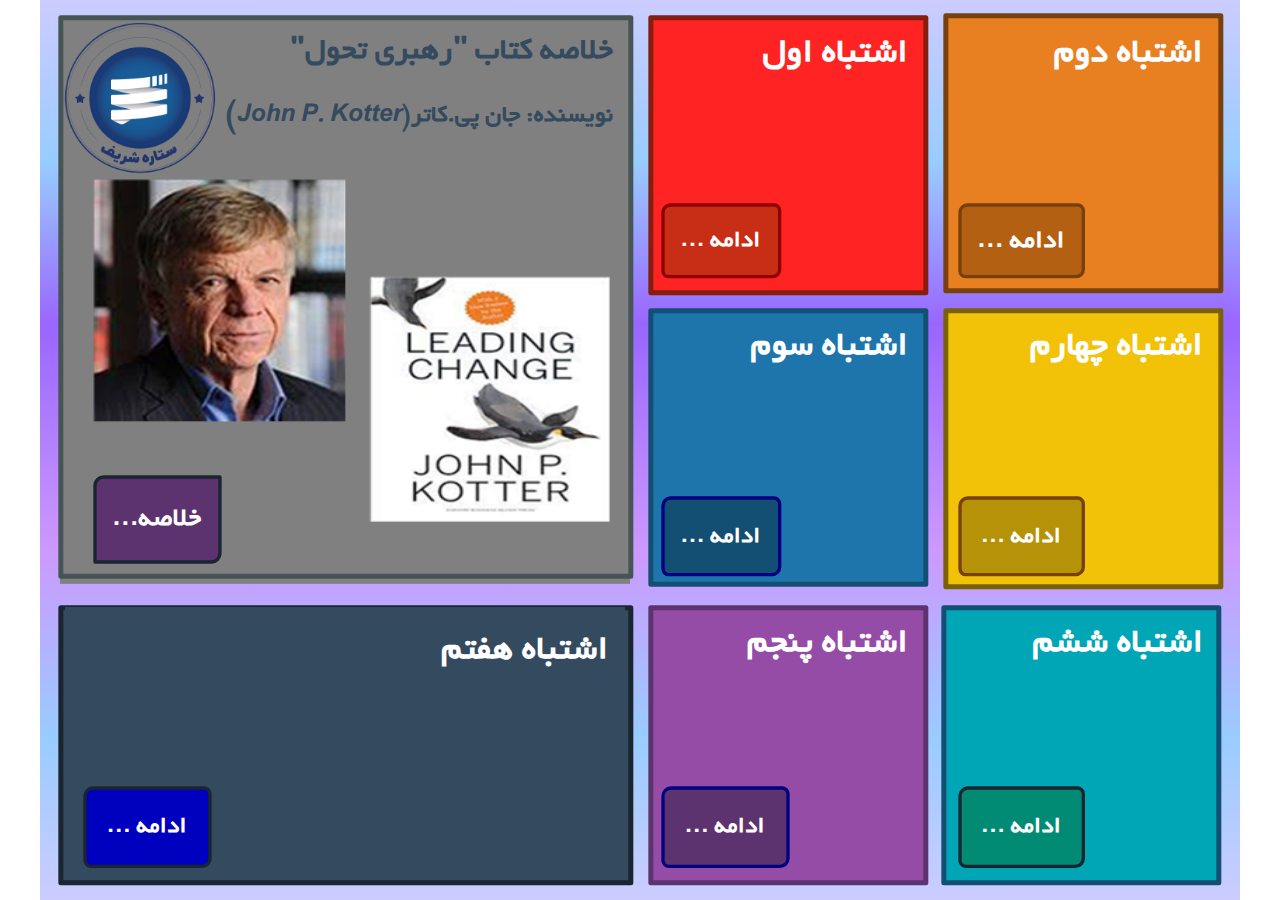
<file: index.html>
﻿<!doctype html>
<html lang="en-US">
<head>
  <meta charset="utf-8">
  <!-- Created using Storyline 360 - http://www.articulate.com  -->
  <!-- version: 3.72.29699.0 -->
  <title>&#1582;&#1604;&#1575;&#1589;&#1607; &#1705;&#1578;&#1575;&#1576; &#1585;&#1607;&#1576;&#1585;&#1740; &#1578;&#1581;&#1608;&#1604; - &#1576;&#1582;&#1588; &#1575;&#1608;&#1604;</title>
  <meta http-equiv="x-ua-compatible" content="IE=edge"/>
  <meta name="viewport" content="width=device-width,initial-scale=1,user-scalable=no,shrink-to-fit=no,minimal-ui"/>
  <meta name="apple-mobile-web-app-capable" content="yes"/>
  <style>
    html, body { height: 100%; padding: 0; margin: 0 }
    #app { height: 100%; width: 100%; }
  </style>

  <script>
    window.DS = {};
    window.globals = {
      DATA_PATH_BASE: '',
      HAS_FRAME: true,
      HAS_SLIDE: true,

      lmsPresent: false,
      tinCanPresent: false,
      cmi5Present: false,
      aoSupport: false,
      scale: 'noscale',
      captureRc: false,
      browserSize: 'optimal',
      bgColor: '#FFFFFF',
      features: 'AccessibleVideo,ConnectionMessages,FullScreenToggle,InsertSvgPicture,LayerPresentAsDialog,MultipleQuizTracking,PlayerSpeedControl,UpdatedThemeEditor,UseAudioElement',
      themeName: 'unified',
      preloaderColor: '#8C8C8C',
      suppressAnalytics: false,
      productChannel: 'stable',
      publishSource: 'storyline',
      aid: 'aid|fc96c266-6e23-4fcd-ad42-a68e541458d1',
      cid: '79b7f9d2-78f7-4ec6-a38c-82d0af633210',
      playerVersion: '3.72.29699.0',
      publishTimestamp: '2023-01-31T05:16:41.3758274Z',
      maxIosVideoElements: 10,
      connectionSettings: { message: 'You%20are%20offline.%20Trying%20to%20reconnect...', useDarkTheme: true },

      
      parseParams: function(qs) {
        if (window.globals.parsedParams != null) {
          return window.globals.parsedParams;
        }
        qs = (qs || window.location.search.substr(1)).split('+').join(' ');
        var params = {},
            tokens,
            re = /[?&]?([^=]+)=([^&]*)/g;

        while (tokens = re.exec(qs)) {
          params[decodeURIComponent(tokens[1]).trim()] =
            decodeURIComponent(tokens[2]).trim();
        }
        window.globals.parsedParams = params;
        return params;
      }

    };
  </script>
  <script>
    var isIe11 = ('ActiveXObject' in window || window.MSBlobBuilder != null)
      && window.msCrypto != null && !window.ActiveXObject;
    if (isIe11) {
      window.globals.unsupportedBrowser = true;
      document.write(atob('[base64]'));
    }
  </script>
  
  <script>window.THREE = { };</script>
  
</head>
<body style="background: #FFFFFF" class="cs-HTML theme-unified">
  <!-- 360 -->
  <script>!function(){var e,i=/iPhone/i,o=/iPod/i,n=/iPad/i,t=/\biOS-universal(?:.+)Mac\b/i,r=/\bAndroid(?:.+)Mobile\b/i,a=/Android/i,d=/(?:SD4930UR|\bSilk(?:.+)Mobile\b)/i,p=/Silk/i,l=/Windows Phone/i,u=/\bWindows(?:.+)ARM\b/i,b=/BlackBerry/i,s=/BB10/i,c=/Opera Mini/i,f=/\b(CriOS|Chrome)(?:.+)Mobile/i,h=/Mobile(?:.+)Firefox\b/i,v=function(e){return void 0!==e&&"MacIntel"===e.platform&&"number"==typeof e.maxTouchPoints&&e.maxTouchPoints>1&&"undefined"==typeof MSStream};e=function(e){var m={userAgent:"",platform:"",maxTouchPoints:0};e||"undefined"==typeof navigator?"string"==typeof e?m.userAgent=e:e&&e.userAgent&&(m={userAgent:e.userAgent,platform:e.platform,maxTouchPoints:e.maxTouchPoints||0}):m={userAgent:navigator.userAgent,platform:navigator.platform,maxTouchPoints:navigator.maxTouchPoints||0};var g=m.userAgent,y=g.split("[FBAN");void 0!==y[1]&&(g=y[0]),void 0!==(y=g.split("Twitter"))[1]&&(g=y[0]);var A=function(e){return function(i){return i.test(e)}}(g),w={apple:{phone:A(i)&&!A(l),ipod:A(o),tablet:!A(i)&&(A(n)||v(m))&&!A(l),universal:A(t),device:(A(i)||A(o)||A(n)||A(t)||v(m))&&!A(l)},amazon:{phone:A(d),tablet:!A(d)&&A(p),device:A(d)||A(p)},android:{phone:!A(l)&&A(d)||!A(l)&&A(r),tablet:!A(l)&&!A(d)&&!A(r)&&(A(p)||A(a)),device:!A(l)&&(A(d)||A(p)||A(r)||A(a))||A(/\bokhttp\b/i)},windows:{phone:A(l),tablet:A(u),device:A(l)||A(u)},other:{blackberry:A(b),blackberry10:A(s),opera:A(c),firefox:A(h),chrome:A(f),device:A(b)||A(s)||A(c)||A(h)||A(f)},any:!1,phone:!1,tablet:!1};return w.any=w.apple.device||w.android.device||w.windows.device||w.other.device,w.phone=w.apple.phone||w.android.phone||w.windows.phone,w.tablet=w.apple.tablet||w.android.tablet||w.windows.tablet,w}(),"object"==typeof exports&&"undefined"!=typeof module?module.exports=e:"function"==typeof define&&define.amd?define((function(){return e})):this.isMobile=e}();
    window.isMobile.apple.tablet = window.isMobile.apple.tablet ||
      (navigator.platform === 'MacIntel' && navigator.maxTouchPoints > 1);
    window.isMobile.apple.device = window.isMobile.apple.device || window.isMobile.apple.tablet;
    window.isMobile.tablet = window.isMobile.tablet || window.isMobile.apple.tablet;
    window.isMobile.any = window.isMobile.any || window.isMobile.apple.tablet;
  </script>

  <div id="focus-sink" tabindex="-1"></div>

  <div id="preso"></div>
  <script>
    (function() {

      var classTypes = [ 'desktop', 'mobile', 'phone', 'tablet' ];

      var addDeviceClasses = function(prefix, testObj) {
        var curr, i;
        for (i = 0; i < classTypes.length; i++) {
          curr = classTypes[i];
          if (testObj[curr]) {
            document.body.classList.add(prefix + curr);
          }
        }
      };

      var params = window.globals.parseParams(),
          isDevicePreview = params.devicepreview === '1',
          isPhoneOverride = params.deviceType === 'phone' || (isDevicePreview && params.phone == '1'),
          isTabletOverride = (params.deviceType === 'tablet' || isDevicePreview) && !isPhoneOverride,
          isMobileOverride = isPhoneOverride || isTabletOverride;

      var deviceView = {
        desktop: !window.isMobile.any && !isMobileOverride,
        mobile: window.isMobile.any || isMobileOverride,
        phone: isPhoneOverride || (window.isMobile.phone && !isTabletOverride),
        tablet: isTabletOverride || window.isMobile.tablet
      };

      window.globals.deviceView = deviceView;
      window.isMobile.desktop = !window.isMobile.any;
      window.isMobile.mobile = window.isMobile.any;

      addDeviceClasses('view-', deviceView);

    })();
  </script>
  
  <script src='story_content/user.js' type=text/javascript></script>
  <div class="slide-loader"></div>

  <script>
    var doc = document, loader = doc.body.querySelector('.slide-loader'); [ 1, 2, 3 ].forEach(function(n) { var d = doc.createElement('div'); d.style.backgroundColor = window.globals.preloaderColor; d.classList.add('mobile-loader-dot'); d.classList.add('dot' + n); loader.appendChild(d); });
  </script>

  <div class="mobile-load-title-overlay" style="display: none">
    <div class="mobile-load-title">&#1582;&#1604;&#1575;&#1589;&#1607; &#1705;&#1578;&#1575;&#1576; &#1585;&#1607;&#1576;&#1585;&#1740; &#1578;&#1581;&#1608;&#1604; - &#1576;&#1582;&#1588; &#1575;&#1608;&#1604;</div>
  </div>

  <div class="mobile-chrome-warning"></div>

  
<style>
  .warn-connection-dialog {
    display: none;
    background: transparent;
    pointer-events: none;
    position: fixed;
    left: 0;
    top: 0;
    width: 100%;
    height: 100%;
    z-index: 999;
  }

  .warn-connection-content {
    border-radius: 4px;
    background: white;
    border: 1px solid #E7E7E7;
    color: #333333;
    box-shadow: 0 2px 4px rgba(0, 0, 0, 0.25);
    transition: all 150ms ease-out;
    position: absolute;
    white-space: nowrap;
  }

  .view-phone.is-landscape .warn-connection-content {
    left: 23px;
    bottom: 23px;
  }

  .view-tablet.is-landscape .warn-connection-content {
    left: 50%;
    top: 20px;
    transform: translateX(-50%);
  }

  .is-portrait .warn-connection-content {
    transform: translate(-50%, calc(-100% - 15px));
  }

  .warn-connection-content p {
    display: inline-block;
    margin: 0 8px 0 0;
    line-height: 33px;
    font-size: 11px;
  }

  .warn-connection-content svg {
    position: relative;
    vertical-align: middle;
    margin: 0 2px 2px 8px;
  }

  .view-desktop .warn-connection-content {
    left: 1.5em;
    bottom: 1.5em;
  }

  .view-desktop .warn-connection-content p {
    font-size: 1.1em;
  }

  .is-offline .warn-connection-dialog {
    display: block;
  }

  .is-offline .cs-panel * {
    pointer-events: none !important;
  }

  .is-offline .cs-panel {
    pointer-events: all !important;
  }

  .is-offline #nav-controls * {
    pointer-events: none !important;
  }

  .is-offline #nav-controls {
    pointer-events: all !important;
  }
</style>

<div class="warn-connection-dialog">
  <div class="warn-connection-content">
    <svg width="17" height="15" viewBox="0 0 17 15" xmlns="http://www.w3.org/2000/svg">
      <path fill="#8F0000" stroke="white" d="M16.07,12.98 L15.88,12.23 L9.51,1.21 C8.97,0.26,7.6,0.26,7.06,1.21 L0.69,12.23 C0.15,13.16,0.81,14.36,1.91,14.36 H14.65 C15.47,14.36,16.05,13.7,16.07,12.98 Z"/>
      <path fill="white" stroke="white" d="M8.58,5.5 C8.35,5.28,8.5,5.35,8.21,5.32 C8.09,5.35,7.97,5.49,7.96,5.67 C7.97,5.79,7.98,5.92,7.98,6.04 L7.98,6.04 C7.99,6.17,8,6.31,8.01,6.43 L8.01,6.44 C8.03,6.92,8.06,7.41,8.09,7.9 L8.09,7.9 C8.12,8.39,8.14,8.88,8.17,9.37 C8.17,9.39,8.18,9.42,8.2,9.44 C8.23,9.46,8.25,9.47,8.28,9.47 C8.31,9.47,8.34,9.46,8.35,9.44 C8.37,9.43,8.38,9.4,8.39,9.35 L8.39,9.34 C8.39,9.24,8.4,9.15,8.4,9.05 L8.4,9.05 C8.41,8.96,8.41,8.86,8.42,8.75 C8.43,8.44,8.45,8.12,8.47,7.81 L8.47,7.81 C8.49,7.49,8.51,7.18,8.53,6.87 C8.55,6.46,8.56,6.05,8.59,5.64 L8.6,5.62 C8.6,5.57,8.59,5.53,8.58,5.5 L8.21,5.32 Z"/>
      <circle fill="white" stroke="white" cx="8.3" cy="11.35" r="0.3"/>
    </svg>
    <p>You are offline. Trying to reconnect...</p>
  </div>
</div>

<script>
  (function() {
    window.DS.connection = {
      warningShown: false,
      assets: {},
      loadingAssetGroup: false,
      retryDelay: 500
    };

    // @TODO this is POC code and can be cleaned up a bit more if we move forward
    // with the feature



    // The `window.globals.features` variable must be set in `webpack.dev.config` when testing locally - it is not enough
    // to have it in the data - but it must be set there as well.
    var useConnectionMessages = window.AbortController != null &&
      window.location.protocol != 'file:' &&
      window.globals.features.indexOf('ConnectionMessages') != -1;

    window.DS.connection.useConnectionMessages = useConnectionMessages

    var assetCount = 0;
    var checkLoadedId;
    var connectionSettings = window.globals.connectionSettings;

    if (useConnectionMessages && connectionSettings != null) {
      var contentEl = document.querySelector('.warn-connection-content');
      var messageEl = contentEl.querySelector('p')

      if (connectionSettings.useDarkTheme) {
        contentEl.style.borderColor = '#BABBBA';
        contentEl.style.backgroundColor = '#282828';
        contentEl.style.color = '#FFFFFF';
      }

      if (connectionSettings.message != null) {
        messageEl.textContent = window.decodeURIComponent(connectionSettings.message);
      }
    }

    function checkAssetsReady() {
      for (var i in DS.connection.assets) {
        if (!DS.connection.assets[i].success) {
          return false;
        }
      }
      return true;
    }

    function stopAssetGroup() {
      if (!useConnectionMessages) { return; }

      assetCount = 0;

      DS.connection.oldAssetGroup = DS.connection.assets;
      DS.connection.assets = {};
      DS.connection.loadingAssetGroup = false;
      clearInterval(checkLoadedId);
    }

    function startAssetGroup() {
      if (!useConnectionMessages) { return; }
      var ticks = 0;
      clearInterval(checkLoadedId);
      checkLoadedId = setInterval(function() {
        var loaded = 0;
        if (assetCount === 0 && loaded === 0) {
          clearInterval(checkLoadedId);
          return;
        }

        for (var i in DS.connection.assets) {
          if (DS.connection.assets[i].success) {
            loaded++;
          }
        }

        if (assetCount === loaded && checkAssetsReady()) {
          for (var i in DS.connection.assets) {
            if (DS.connection.assets[i].action) {
              DS.connection.assets[i].action();
            }
          }
          hideWarning();
          stopAssetGroup();
        }
      }, 100)
    }

    function requiredAsset(url, action, retry, type) {
      if (!useConnectionMessages) { return; }
      if (DS.connection.assets[url]) { return; }

      DS.connection.assets[url] = {
        success: false, action: action, retry: retry, type: type
      };
      assetCount = Object.keys(DS.connection.assets).length;
      if (!DS.connection.loadingAssetGroup) {
        startAssetGroup();
      }
      DS.connection.loadingAssetGroup = true;
    }

    function assetLoaded(url) {
      if (!useConnectionMessages) { return; }
      if (DS.connection.assets[url]) {
        DS.connection.assets[url].success = true;
      }
    }

    function assetFailed(url) {
      if (!useConnectionMessages) { return; }
      if (!DS.connection.assets[url]) {
        if (/\.js$/.test(url)) {
          setTimeout(function() {
            if (DS.connection.lastSlideLoaded != null) {
              DS.connection.lastSlideLoaded();
            }
          }, DS.connection.retryDelay);
        }
        return;
      }
      if (!DS.connection.warningShown) { showWarning(); }
      if (DS.connection.assets[url].retry) {
        setTimeout(function() {
          if (!DS.connection.assets[url].success) {
            DS.connection.assets[url].retry()
          }
        }, DS.connection.retryDelay);
      }
    }

    function hideWarning() {
      document.body.classList.remove('is-offline');
      DS.connection.warningShown = false;
    }
    DS.connection.hideWarning = hideWarning

    function showWarning(btn) {
      document.body.classList.add('is-offline')
      DS.connection.warningShown = true;
      updateWarningPosition();
    }

    function updateWarningPosition() {
      if (!DS.connection.warningShown) {
        return;
      }

      var isPortrait = document.body.classList.contains('is-portrait');
      var warningEl = document.querySelector('.warn-connection-content');

      if (isPortrait) {
        var slide = document.querySelector('.primary-slide');
        var slideRect = slide.getBoundingClientRect();

        warningEl.style.top = `${slideRect.top}px`
        warningEl.style.left = `${slideRect.left + slideRect.width / 2}px`
      } else {
        warningEl.style.top = null;
        warningEl.style.left = null;
      }

      window.requestAnimationFrame(updateWarningPosition);
    }

    // these will all be noops if the feature flag isn't set in
    // the data and `window.globals.features`
    DS.connection.requiredAsset = requiredAsset;
    DS.connection.assetLoaded = assetLoaded;
    DS.connection.assetFailed = assetFailed;
    DS.connection.stopAssetGroup = stopAssetGroup;
    DS.connection.startAssetGroup = startAssetGroup;
  })();
</script>


  <script>
    
    if (window.autoSpider && window.vInterfaceObject) {
      document.querySelector('.mobile-load-title-overlay').style.display = 'none';
    }
  </script>

  

  <link rel="stylesheet" href="html5/data/css/output.min.css" data-noprefix/>
</body>
<script src="html5/lib/scripts/bootstrapper.min.js"></script>
</html>
</file>
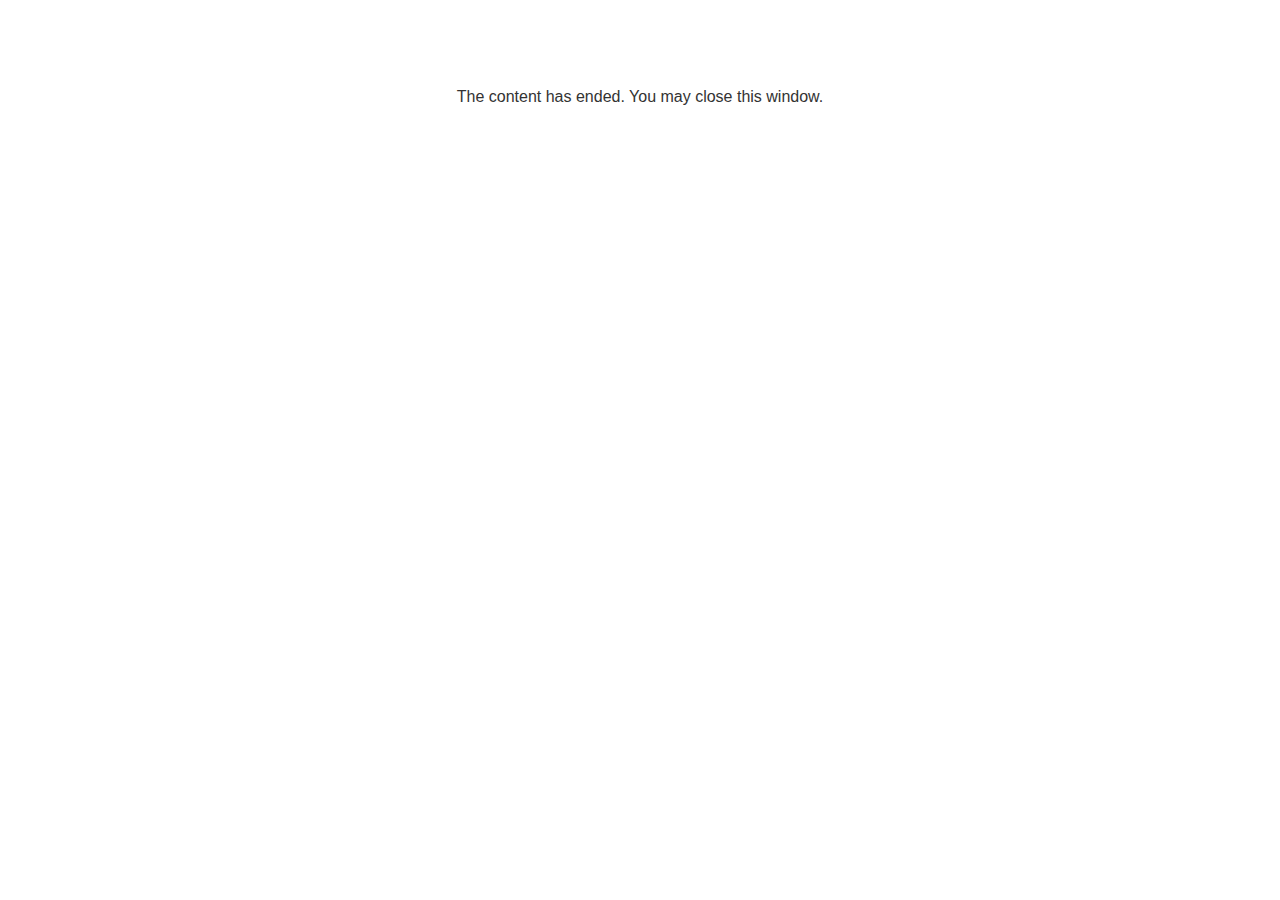
<file: lms/goodbye.html>
<!doctype html>
<html>
<body style="background-color: #ffffff;">

<p role="alert" style="color: #333333;font-family: Lato, articulate, tahoma, arial;font-size: medium;text-align: center;">
<br><br><br><br>
The content has ended. You may close this window.
</p>

</body>
</html>
</file>
<file: html5/data/css/output.min.css>
@font-face {
  font-family: 'LatoBold Charset1_ Bold00F3BBFF';
  src: url('[data-uri]');
  font-style: normal;
  font-weight: normal;
}
@font-face {
  font-family: 'Lato Charset1_ 5qsmOFlTAD6FA92A';
  src: url('[data-uri]');
  font-style: normal;
  font-weight: normal;
}
@font-face {
  font-family: 'Arial Charset1_ 6ReI5Zc70629381';
  src: url('[data-uri]');
  font-style: normal;
  font-weight: normal;
}
@font-face {
  font-family: 'B YekanBold CharsetBold67BFF6A6';
  src: url('[data-uri]');
  font-style: normal;
  font-weight: normal;
}
@font-face {
  font-family: 'ArialBold Charset1_BoldBB68E3E2';
  src: url('[data-uri]');
  font-style: normal;
  font-weight: normal;
}
@font-face {
  font-family: 'ArialBoldItalic CItalic50482474';
  src: url('[data-uri]');
  font-style: normal;
  font-weight: normal;
}
@font-face {
  font-family: 'B YekanBoldItalicItalicCB0A37C7';
  src: url('[data-uri]');
  font-style: normal;
  font-weight: normal;
}
@font-face {
  font-family: 'B Yekan Charset1_ 67bcu936F5998';
  src: url('[data-uri]');
  font-style: normal;
  font-weight: normal;
}
@font-face {
  font-family: 'Arial Charset0_v8wz5YMo9EE9FF07';
  src: url('[data-uri]');
  font-style: normal;
  font-weight: normal;
}
@font-face {
  font-family: 'B Yekan Charset0_v2md5A0BCF096D';
  src: url('[data-uri]');
  font-style: normal;
  font-weight: normal;
}
@font-face {
  font-family: 'B YekanBold CharsetBoldD78A1A7D';
  src: url('[data-uri]');
  font-style: normal;
  font-weight: normal;
}
@font-face {
  font-family: 'B YekanBoldItalicItalic37813119';
  src: url('[data-uri]');
  font-style: normal;
  font-weight: normal;
}
.cs-HTML {
  background: rgba(255, 255, 255, 1);
}
.cs-npnxnanbnsnfns10111000111 .cs-infopanel  {
  box-shadow: 0 1px 0 rgba(0, 0, 0, 0);
  background: rgba(255, 255, 255, 1);
}
.cs-npnxnanbnsnfns10111000111 .cs-infopanel .cs-link {
  color: rgba(88, 88, 88, 1);
}
.cs-npnxnanbnsnfns10111000111 .cs-infopanel .cs-link:hover {
  color: rgba(255, 255, 255, 1);
}
.cs-npnxnanbnsnfns10111000111 .cs-infopanel .cs-name {
  color: rgba(68, 68, 68, 1);
}
.cs-npnxnanbnsnfns10111000111 .cs-infopanel .cs-title {
  color: rgba(153, 153, 153, 1);
}
.cs-npnxnanbnsnfns10111000111 .cs-infopanelpopup  {
  box-shadow: 0 1px 0 rgba(0, 0, 0, 0);
  background: rgba(0, 0, 0, 0);
}
.cs-npnxnanbnsnfns10111000111 .cs-infopanelpopup .cs-link {
  color: rgba(255, 0, 0, 1);
}
.cs-npnxnanbnsnfns10111000111 .cs-infopanelpopup .cs-link:hover {
  color: rgba(255, 255, 255, 1);
}
.cs-npnxnanbnsnfns10111000111 .cs-infopanelpopup .cs-name {
  color: rgba(255, 255, 255, 1);
}
.cs-npnxnanbnsnfns10111000111 .cs-infopanelpopup .cs-bio {
  color: rgba(88, 88, 88, 1);
}
.cs-npnxnanbnsnfns10111000111 .cs-timer  {
  color: rgba(88, 88, 88, 1);
}
.cs-npnxnanbnsnfns10111000111 .cs-duration stop:first-child {
  stop-color: rgba(220, 220, 220, 1);
}
.cs-npnxnanbnsnfns10111000111 .cs-duration stop:last-child {
  stop-color: rgba(220, 220, 220, 1);
}
.cs-npnxnanbnsnfns10111000111 .cs-elapsed stop:first-child {
  stop-color: rgba(254, 227, 71, 1);
}
.cs-npnxnanbnsnfns10111000111 .cs-elapsed stop:last-child {
  stop-color: rgba(254, 227, 71, 1);
}
.cs-npnxnanbnsnfns10111000111 .cs-timer .cs-pie .cs-innerstroke {
  stroke: rgba(199, 199, 199, 1);
}
.cs-npnxnanbnsnfns10111000111 .cs-timer .cs-pie .cs-innerborder {
  stroke: rgba(255, 255, 255, 1);
}
.cs-npnxnanbnsnfns10111000111 .cs-window  {
  box-shadow: 0 8px 5px rgba(0, 0, 0, 0.2);
  border-color: rgba(49, 99, 0, 1);
  background: rgba(250, 250, 250, 1);
  color: rgba(70, 70, 70, 1);
}
.cs-npnxnanbnsnfns10111000111 .cs-window .cs-diva {
  border-color: rgba(0, 0, 0, 0);
}
.cs-npnxnanbnsnfns10111000111 .cs-window .cs-divb {
  border-color: rgba(0, 0, 0, 0);
}
.cs-npnxnanbnsnfns10111000111 .cs-editor .cs-editor-slide {
  color: rgba(255, 255, 255, 1);
}
.cs-npnxnanbnsnfns10111000111 .cs-editor .cs-editor-html {
  color: rgba(70, 70, 70, 1);
}
.cs-npnxnanbnsnfns10111000111 .cs-editor .cs-editor-button {
  text-shadow: 0 1px 0 rgba(0, 0, 0, 0);
  color: rgba(255, 255, 255, 1);
  border-color: rgba(33, 68, 0, 1);
  background: rgba(60, 124, 0, 1);
}
.cs-npnxnanbnsnfns10111000111 .cs-editor .cs-editor-button:hover {
  background: rgba(66, 142, 0, 1);
}
.cs-npnxnanbnsnfns10111000111 .cs-editor .cs-editor-button:active {
  background: rgba(46, 93, 0, 1);
}
.cs-npnxnanbnsnfns10111000111 .cs-listitem  {
  color: rgba(70, 70, 70, 1);
  border-color: none;
  border: 1px solid transparent;
}
.cs-npnxnanbnsnfns10111000111 .cs-listitem:hover {
  background: rgba(0, 0, 0, 0.05);
  border-color: rgba(142, 143, 142, 1) !important;
  border-width: 1px;
  border-radius: 2px;
  border-style: solid;
  box-sizing: border-box;
}
.cs-npnxnanbnsnfns10111000111 .cs-listitem.hover {
  background: rgba(0, 0, 0, 0.05);
  border-color: rgba(142, 143, 142, 1) !important;
  border-width: 1px;
  border-radius: 2px;
  border-style: solid;
  box-sizing: border-box;
}
.cs-npnxnanbnsnfns10111000111 .cs-glossary  {
  color: rgba(70, 70, 70, 1);
}
.cs-npnxnanbnsnfns10111000111 .cs-glossary .cs-scrolling-panel {
  background: rgba(0, 0, 0, 0);
}
.cs-npnxnanbnsnfns10111000111 .cs-glossary .cs-term.cs-selected .cs-choice-list-trigger {
  color: rgba(255, 255, 255, 1);
  background: rgba(255, 255, 255, 1);
}
.cs-npnxnanbnsnfns10111000111 .cs-glossary .cs-term.cs-selected .cs-choice-list-trigger:focus {
  color: rgba(255, 255, 255, 1);
  background: rgba(255, 255, 255, 1);
}
.cs-npnxnanbnsnfns10111000111 .cs-glossary .cs-term:hover .cs-choice-list-trigger {
  background: rgba(70, 70, 70, 1);
}
.cs-npnxnanbnsnfns10111000111 .cs-glossary .cs-term.hover .cs-choice-list-trigger {
  background: rgba(70, 70, 70, 1);
}
.cs-npnxnanbnsnfns10111000111 .cs-glossary .cs-term .cs-choice-list-trigger:focus {
  background: rgba(70, 70, 70, 1);
}
.cs-npnxnanbnsnfns10111000111 .cs-glossary .cs-diva {
  border-color: rgba(0, 0, 0, 0);
}
.cs-npnxnanbnsnfns10111000111 .cs-glossary .cs-divb {
  border-color: rgba(0, 0, 0, 0);
}
.cs-npnxnanbnsnfns10111000111 .cs-glossary .cs-divc {
  border-color: rgba(0, 0, 0, 0);
}
.cs-npnxnanbnsnfns10111000111 .cs-glossary .cs-heading {
  color: rgba(44, 47, 48, 1);
  font-weight: 700;
}
.note-content p span {
  color: rgba(70, 70, 70, 1);
  line-height: 1.4em;
  font-size: 103.769%;
}
.cs-npnxnanbnsnfns10111000111 .cs-resource .cs-separator {
  border-color: rgba(0, 0, 0, 0);
}
.cs-npnxnanbnsnfns10111000111 .cs-outline  {
  color: rgba(45, 45, 45, 1);
}
.cs-npnxnanbnsnfns10111000111 .cs-outline .cs-diva {
  border-color: rgba(0, 0, 0, 0);
}
.cs-npnxnanbnsnfns10111000111 .cs-outline .cs-divb {
  border-color: rgba(0, 0, 0, 0);
}
.cs-npnxnanbnsnfns10111000111 .cs-outline .cs-divc {
  border-color: rgba(0, 0, 0, 0);
}
.cs-npnxnanbnsnfns10111000111 .cs-outline .cs-search-filter:hover {
  color: rgba(0, 0, 0, 0);
}
.cs-npnxnanbnsnfns10111000111 .cs-outline .cs-search-filter.hover {
  color: rgba(0, 0, 0, 0);
}
.cs-npnxnanbnsnfns10111000111 .cs-transcript  {
  color: rgba(255, 255, 255, 1);
}
.cs-npnxnanbnsnfns10111000111 .cs-transcript .cs-div {
  border-color: rgba(0, 0, 0, 0);
}
.cs-npnxnanbnsnfns10111000111 .cs-tabs:not(.topmenu-item) {
  color: rgba(39, 43, 44, 1);
}
.cs-npnxnanbnsnfns10111000111 .cs-tabs .cs-inner-button:not(.topmenu-item) {
  text-shadow: 0 1px 0 rgba(0, 0, 0, 0);
}
.cs-npnxnanbnsnfns10111000111 .cs-tabs:hover:not(.topmenu-item) {
  color: rgba(39, 43, 44, 1);
}
.cs-npnxnanbnsnfns10111000111 .cs-tabs.cs-selected {
  background: rgba(0, 0, 0, 0);
  color: rgba(39, 43, 44, 1);
}
.cs-npnxnanbnsnfns10111000111 .cs-seekcontrol  {
  background: rgba(0, 0, 0, 0);
  border-color: rgba(0, 0, 0, 0);
}
.cs-npnxnanbnsnfns10111000111 .cs-seekcontrol .cs-button:hover .cs-icon {
  fill: rgba(255, 255, 255, 1);
}
.cs-npnxnanbnsnfns10111000111 .cs-seekcontrol .cs-button.hover .cs-icon {
  fill: rgba(255, 255, 255, 1);
}
.cs-npnxnanbnsnfns10111000111 .cs-seekcontrol .cs-button .cs-icon-shadow {
  fill: rgba(0, 0, 0, 0);
}
.cs-npnxnanbnsnfns10111000111 .cs-seekcontrol .cs-button .cs-icon {
  fill: rgba(140, 140, 140, 1);
}
.cs-npnxnanbnsnfns10111000111 .cs-seekcontrol .cs-seek .cs-fill {
  background: rgba(255, 255, 255, 0.6);
}
.cs-npnxnanbnsnfns10111000111 .cs-seekcontrol .cs-seek {
  background: rgba(142, 143, 142, 1);
  border-color: rgba(0, 0, 0, 0);
}
.cs-npnxnanbnsnfns10111000111 .cs-searchinput .cs-input {
  color: rgba(70, 70, 70, 1);
  border-color: rgba(0, 0, 0, 0);
  background: rgba(0, 0, 0, 0.05);
}
.cs-npnxnanbnsnfns10111000111 .cs-searchinput .cs-input:focus {
  color: rgba(44, 47, 48, 1);
  background: rgba(41, 41, 41, 1);
}
.cs-npnxnanbnsnfns10111000111 .cs-searchinput .cs-input:hover {
  box-shadow: inset 0 0 1px 0 rgba(69, 126, 19, 0);
}
.cs-npnxnanbnsnfns10111000111 .cs-searchinput .cs-input.hover {
  box-shadow: inset 0 0 1px 0 rgba(69, 126, 19, 0);
}
.cs-npnxnanbnsnfns10111000111 .cs-searchinput .cs-button .cs-icon {
  fill: rgba(88, 88, 88, 1);
}
.cs-npnxnanbnsnfns10111000111 .cs-searchinput .cs-button:hover {
  fill: rgba(63, 133, 0, 1);
}
.cs-npnxnanbnsnfns10111000111 .cs-searchinput .cs-button.hover {
  fill: rgba(63, 133, 0, 1);
}
.cs-npnxnanbnsnfns10111000111 .cs-menu  {
  box-shadow: 0 1px 0 rgba(0, 0, 0, 0);
  background: rgba(250, 250, 250, 1);
}
.cs-npnxnanbnsnfns10111000111 .cs-topmenu-item.active .cs-tab {
  background: rgba(250, 250, 250, 1);
}
.cs-npnxnanbnsnfns10111000111 .cs-logo  {
  box-shadow: 0 1px 0 rgba(37, 75, 0, 1);
  background: rgba(255, 255, 255, 0);
}
.cs-npnxnanbnsnfns10111000111 .cs-checkbox  {
  color: rgba(255, 255, 255, 1);
}
.cs-npnxnanbnsnfns10111000111 .cs-checkbox:hover {
  border-color: rgba(175, 221, 130, 1);
}
.cs-npnxnanbnsnfns10111000111 .cs-checkbox.hover {
  border-color: rgba(175, 221, 130, 1);
}
.cs-npnxnanbnsnfns10111000111 .cs-checkbox .cs-box {
  color: rgba(255, 255, 255, 1);
  border-color: rgba(42, 83, 0, 1);
}
.cs-npnxnanbnsnfns10111000111 .cs-checkbox .cs-box:checked::after {
  color: rgba(43, 196, 0, 1);
}
.cs-npnxnanbnsnfns10111000111 .cs-button  {
  text-shadow: 0 1px 0 rgba(0, 0, 0, 0);
  color: rgba(88, 88, 88, 1);
  border-color: rgba(0, 0, 0, 0);
  background: rgba(0, 0, 0, 0);
  box-shadow: 0 1px 0 rgba(0, 0, 0, 0);
}
.cs-npnxnanbnsnfns10111000111 .cs-button .cs-icon {
  fill: rgba(88, 88, 88, 1);
}
.cs-npnxnanbnsnfns10111000111 .cs-button .cs-icon-shadow {
  fill: rgba(0, 0, 0, 0);
}
.cs-npnxnanbnsnfns10111000111 .cs-button:hover {
  background: rgba(39, 43, 44, 1);
}
.cs-npnxnanbnsnfns10111000111 .cs-button.hover {
  background: rgba(39, 43, 44, 1);
}
.cs-npnxnanbnsnfns10111000111 .cs-button:active {
  background: rgba(0, 0, 0, 0);
}
.cs-npnxnanbnsnfns10111000111 .cs-button.cs-disabled:hover {
  background: rgba(0, 0, 0, 0);
}
.cs-npnxnanbnsnfns10111000111 .cs-button.cs-disabled.hover {
  background: rgba(0, 0, 0, 0);
}
.cs-npnxnanbnsnfns10111000111 .cs-button.cs-disabled:active {
  background: rgba(0, 0, 0, 0);
}
.cs-npnxnanbnsnfns10111000111 .cs-button.cs-volume:hover {
  background: rgba(0, 0, 0, 0);
}
.cs-npnxnanbnsnfns10111000111 .cs-button.cs-volume.hover {
  background: rgba(0, 0, 0, 0);
}
.cs-npnxnanbnsnfns10111000111 .cs-button.cs-volume:active {
  background: rgba(0, 0, 0, 0);
}
.cs-npnxnanbnsnfns10111000111.cs-base  {
  color: rgba(88, 88, 88, 1);
  border-color: rgba(255, 255, 255, 0);
  background: rgba(255, 255, 255, 1);
}
.cs-npnxnanbnsnfns10111000111.cs-base .cs-separator .cs-diva {
  background: rgba(250, 250, 250, 1);
}
.cs-npnxnanbnsnfns10111000111.cs-base .cs-separator .cs-divb {
  background: rgba(0, 0, 0, 0);
}
.cs-npnxnanbnsnfns10111000111.cs-base .cs-topmenu-item.active .cs-tab {
  border-color: rgba(250, 250, 250, 1);
}
.cs-npnxnanbnsnfns10111000111.cs-base .cs-topmenu-item.active .cs-panel {
  border-color: rgba(250, 250, 250, 1);
}
.cs-npnxnanbnsnfns10111000111.cs-base .cs-left {
  background: rgba(250, 250, 250, 1);
}
.cs-npnxnanbnsnfns10111000111.cs-base .cs-area-primary .cs-slide-container {
  background: rgba(255, 255, 255, 1);
}
.cs-npnxnanbnsnfns10111000111.cs-base.cs-custom-theme .cs-brandhighlight-bg {
  background: rgba(234, 84, 61, 1) !important;
}
.cs-npnxnanbnsnfns10111000111.cs-base.cs-custom-theme .cs-brandhighlight-secondary-bg {
  background: rgba(234, 84, 61, 1) !important;
}
.cs-npnxnanbnsnfns10111000111.cs-base.cs-custom-theme .cs-brandhighlight-border {
  border-color: rgba(234, 84, 61, 1) !important;
}
.cs-npnxnanbnsnfns10111000111.cs-base.cs-custom-theme .cs-brandhighlight-text {
  color: rgba(234, 84, 61, 1) !important;
}
.cs-npnxnanbnsnfns10111000111.cs-base.cs-custom-theme .cs-brandhighlight-fill {
  fill: rgba(234, 84, 61, 1) !important;
}
.cs-npnxnanbnsnfns10111000111.cs-base.cs-custom-theme .cs-listitem.cs-selected {
  background-color: rgba(0, 0, 0, 0.05) !important;
}
.cs-npnxnanbnsnfns10111000111 .cs-volume::-moz-range-thumb {
  border-color: rgba(43, 85, 0, 1);
  box-shadow: inset 0 0 1px 0 rgba(43, 85, 0, 1);
  background: rgba(255, 255, 255, 1);
}
.cs-npnxnanbnsnfns10111000111 .cs-volume::-ms-thumb {
  border-color: rgba(43, 85, 0, 1);
  box-shadow: inset 0 0 1px 0 rgba(43, 85, 0, 1);
  background: rgba(255, 255, 255, 1);
}
.cs-npnxnanbnsnfns10111000111 .cs-volume::-webkit-slider-thumb {
  border-color: rgba(43, 85, 0, 1);
  box-shadow: inset 0 0 1px 0 rgba(43, 85, 0, 1);
  background: rgba(255, 255, 255, 1);
}
.cs-npnxnanbnsnfns10111000111 .cs-volume::-moz-range-track {
  border-color: rgba(66, 140, 1, 1);
  background: rgba(142, 143, 142, 1);
}
.cs-npnxnanbnsnfns10111000111 .cs-volume::-ms-track {
  border-color: rgba(66, 140, 1, 1);
  background: rgba(142, 143, 142, 1);
}
.cs-npnxnanbnsnfns10111000111 .cs-volume::-webkit-slider-runnable-track {
  border-color: rgba(66, 140, 1, 1);
  background: rgba(142, 143, 142, 1);
}
body.show-focus .tab-focus-box {
  box-shadow: 0 0 0 1px rgba(255, 255, 0, 1), 0 0 0 3px rgba(0, 32, 96, 1), 0 0 5px 5px rgba(255, 255, 0, 1);
  border-color: transparent;
  outline: 2px transparent solid;
}
.skipnav {
  box-shadow: 0 0 0 1px rgba(255, 255, 0, 1), 0 0 0 3px rgba(0, 32, 96, 1), 0 0 5px 5px rgba(255, 255, 0, 1);
  border-color: transparent;
  outline: 2px transparent solid;
}
.cs-npnxnanbnsnfns10111000111 .cs-listitem:hover {
  color: none;
}
.cs-npnxnanbnsnfns10111000111 .cs-listitem.hover {
  color: none;
}
.cs-npnxnanbnsnfns10111000111 .cs-listitem.cs-viewed {
  color: #464646;
}
.cs-npnxnanbnsnfns10111000111 .cs-listitem {
  color: #464646;
}
.cs-npnxnanbnsnfns10111000111 .cs-listitem:hover .cs-icon-carrot * {
  fill: none;
}
.cs-npnxnanbnsnfns10111000111 .cs-listitem.hover .cs-icon-carrot * {
  fill: none;
}
.cs-npnxnanbnsnfns10111000111 .cs-listitem .cs-icon-carrot {
  color: none;
  top: calc(3px);
}
.cs-npnxnanbnsnfns10111000111 .cs-listitem .cs-icon-carrot .cs-shadow {
  color: #2C2F30;
}
.cs-npnxnanbnsnfns10111000111 .item-collapsible .is-scene {
  color: #2C2F30 !important;
  font-weight: 700;
}
.cs-npnxnanbnsnfns10111000111 .is-scene .cs-icon-carrot * {
  color: #2C2F30 !important;
  font-weight: 700;
}
.cs-npnxnanbnsnfns10111000111 .is-scene:not(.outline-links-collapse) > a {
  color: #2C2F30;
}
.cs-npnxnanbnsnfns10111000111 .is-scene:not(.outline-links-collapse) .cs-icon-carrot * {
  fill: none !important;
  color: #2C2F30 !important;
}
.cs-npnxnanbnsnfns10111000111 .tabs, .cs-npnxnanbnsnfns10111000111 .cs-logo {
  border-bottom: 1px solid rgba(142, 143, 142, 1);
}
.cs-npnxnanbnsnfns10111000111 .area-secondary-wrapper:after {
  background-image: url('[data-uri]');
  background-size: 100%;
}
.cs-npnxnanbnsnfns10111000111 .panel-footer {
  background: #FAFAFA;
}
.cs-npnxnanbnsnfns10111000111 #outline-search {
  background: rgba(0, 0, 0, 0.05);
  border-color: rgba(142, 143, 142, 1);
  border-width: 1px;
  border-style: solid;
}
.cs-npnxnanbnsnfns10111000111 .topmenu-panel #outline-search {
  background: #EAEAEA;
}
.cs-npnxnanbnsnfns10111000111 .search-icon circle, .cs-npnxnanbnsnfns10111000111 .search-icon path {
  stroke: #585858;
}
.cs-npnxnanbnsnfns10111000111 #outline-search input[type   =search] {
  color: #2C2F30;
}
.cs-npnxnanbnsnfns10111000111 #outline-search ::-webkit-input-placeholder {
  color: #464646 !important;
}
.cs-npnxnanbnsnfns10111000111 #outline-search :-ms-input-placeholder {
  color: #464646 !important;
}
.cs-npnxnanbnsnfns10111000111 #outline-search ::-moz-placeholder {
  color: #464646 !important;
  opacity: 1;
}
.cs-npnxnanbnsnfns10111000111 .cs-topmenu-item.active, body:not(.is-touchable-tablet) .cs-npnxnanbnsnfns10111000111 .cs-topmenu-item:hover {
  color: #272B2C;
}
.cs-npnxnanbnsnfns10111000111 .cs-topmenu-item.button-tapped {
  color: #272B2C;
}
.cs-npnxnanbnsnfns10111000111 .cs-topmenu-item.active .cs-tab, .cs-npnxnanbnsnfns10111000111 .cs-topmenu-item .cs-tab {
  background: transparent !important;
  border: none !important;
}
.cs-npnxnanbnsnfns10111000111 .top-tabs-drop-icon div {
  background: #585858;
}
.cs-npnxnanbnsnfns10111000111 .cs-panel.topmenu-panel .panel-content, .cs-npnxnanbnsnfns10111000111 .top-tabs-drop {
  background: #FAFAFA;
}
.cs-npnxnanbnsnfns10111000111 .cs-topmenu-item.active .cs-panel {
  background: #FAFAFA;
}
.cs-npnxnanbnsnfns10111000111 .cs-menu.topmenu-panel, .cs-npnxnanbnsnfns10111000111 .top-tabs-drop {
  border: 1px solid rgba(250, 250, 250, 1) !important;
  border-radius: 3px;
}
.cs-npnxnanbnsnfns10111000111 .resources .resources-list a:hover {
  background: rgba(0, 0, 0, 0.05);
}
body:not(.is-touchable-tablet) .cs-npnxnanbnsnfns10111000111 .resources .resources-list a:hover {
  background: rgba(0, 0, 0, 0.05);
}
.cs-npnxnanbnsnfns10111000111 .resources .resources-list a.hover {
  background: rgba(0, 0, 0, 0.05);
}
body:not(.is-touchable-tablet) .cs-npnxnanbnsnfns10111000111 .resources .resources-list a.hover {
  background: rgba(0, 0, 0, 0.05);
}
.cs-npnxnanbnsnfns10111000111 .resources .resources-list a.button-tapped {
  background: rgba(0, 0, 0, 0.05);
}
.cs-npnxnanbnsnfns10111000111 .cs-icon path, .cs-npnxnanbnsnfns10111000111 .cs-icon rect, .cs-npnxnanbnsnfns10111000111 .cs-icon polygon, .cs-npnxnanbnsnfns10111000111 .menu-icon-wrapper.menu-icon-wrapper-hover path {
  fill: #585858;
}
.cs-npnxnanbnsnfns10111000111 .cs-icon .icon-stroke-only {
  fill: none !important;
  stroke: #585858 !important;
}
body:not(.is-touchable-tablet) .cs-npnxnanbnsnfns10111000111 .cs-button:hover .cs-icon path, body:not(.is-touchable-tablet) .cs-npnxnanbnsnfns10111000111 .cs-button:hover .cs-icon rect, body:not(.is-touchable-tablet) .cs-npnxnanbnsnfns10111000111 .cs-button:hover .cs-icon polygon {
  fill: #272B2C;
}
body:not(.is-touchable-tablet) .cs-npnxnanbnsnfns10111000111 .cs-tabs:hover .search-icon circle, body:not(.is-touchable-tablet) .cs-npnxnanbnsnfns10111000111 .cs-tabs:hover .search-icon path {
  stroke: #272B2C;
}
.cs-npnxnanbnsnfns10111000111 .cs-button.button-tapped .cs-icon path, .cs-npnxnanbnsnfns10111000111 .cs-button.button-tapped .cs-icon rect, .cs-npnxnanbnsnfns10111000111 .cs-button.button-tapped .cs-icon polygon {
  fill: #272B2C;
}
body:not(.is-touchable-tablet) .cs-npnxnanbnsnfns10111000111 .cs-button:hover .cs-icon .icon-stroke-only {
  fill: none !important;
  stroke: #272B2C !important;
}
.cs-npnxnanbnsnfns10111000111 .cs-button:button-tapped .cs-icon .icon-stroke-only {
  fill: none !important;
  stroke: #272B2C !important;
}
.cs-npnxnanbnsnfns10111000111 .menu-icon-wrapper.menu-icon-wrapper-hover svg path {
  fill: #272B2C;
}
.floating-sidebar:not(.sidebar-closed) .cs-npnxnanbnsnfns10111000111 #hamburger .menu-icon-wrapper svg path {
  fill: #BABBBA;
}
.floating-sidebar:not(.sidebar-closed) .cs-npnxnanbnsnfns10111000111 #hamburger .menu-icon-wrapper.menu-icon-wrapper-hover svg path {
  fill: #F8F8F8;
}
.cs-npnxnanbnsnfns10111000111 .volume .btn:before {
  background-image: url('[data-uri]');
}
.cs-npnxnanbnsnfns10111000111 .volume-track {
  background: #8E8F8E;
}
.cs-npnxnanbnsnfns10111000111 .volume-icon circle {
  stroke: #585858;
}
.cs-npnxnanbnsnfns10111000111 .cs-settings > .settings-panel {
  background: #FAFAFA;
  border: 1px solid rgba(250, 250, 250, 1) !important;
  border-radius: 3px;
}
.cs-npnxnanbnsnfns10111000111 .cs-settings > .panel-down-arrow {
  fill: #FAFAFA;
}
.cs-npnxnanbnsnfns10111000111 .switch-toggle .border {
  stroke: #919191;
}
.cs-npnxnanbnsnfns10111000111 .switch-toggle .thumb-off .thumb {
  fill: #585858;
}
.cs-npnxnanbnsnfns10111000111 .switch-toggle .thumb-on .track {
  fill: rgba(234, 84, 61, 0.3);
}
.cs-npnxnanbnsnfns10111000111 .switch-toggle .thumb-off .track {
  fill: rgba(233, 233, 233, 1);
}
.cs-npnxnanbnsnfns10111000111 .switch-label {
  color: #464646;
}
.cs-npnxnanbnsnfns10111000111 .cs-panel .scrollarea-btn:after {
  background: rgba(88, 88, 88, 0.8);
}
.scrollarea-scrollbar:hover .scrollarea-btn:after, .scrollarea-scrollbar.highlight-scrollbar .scrollarea-btn:after {
  background: rgba(88, 88, 88, 0.8);
}
.floating-sidebar .sidebar-overlay {
  background: rgba(0, 0, 0, 0.85);
}
.cs-npnxnanbnsnfns10111000111 .overlay-message {
  background: rgba(0, 0, 0, 0.85);
}
.cs-npnxnanbnsnfns10111000111 .top-ui-bg, .cs-npnxnanbnsnfns10111000111 .bottom-ui-bg, .cs-npnxnanbnsnfns10111000111 .right-ui-bg, .cs-npnxnanbnsnfns10111000111 .left-ui-bg {
  background: rgba(255, 255, 255, 0.8);
}
.cs-npnxnanbnsnfns10111000111 .circle-progress-bg {
  fill: #FFFFFF;
}
.cs-npnxnanbnsnfns10111000111 .circle-progress-well {
  fill: #8E8F8E;
}
.cs-npnxnanbnsnfns10111000111 .circle-progress-pie {
  stroke: #8E8F8E;
}
.cs-npnxnanbnsnfns10111000111 .lightbox .option-pane {
  background: rgba(255, 255, 255, 0.8);
}
.cs-npnxnanbnsnfns10111000111 .lightbox .option-pane:before {
  background: #FFFFFF;
}
.cs-npnxnanbnsnfns10111000111 .message-window {
  background: #FAFAFA;
  border: 1px solid rgba(70, 70, 70, 1) !important;
  border-radius: 3px;
}
.cs-npnxnanbnsnfns10111000111 .message-window-header p, .cs-npnxnanbnsnfns10111000111 .message-window-text {
  color: #464646;
}
.cs-npnxnanbnsnfns10111000111 .message-window-header p {
  border-bottom: 1px solid rgba(70, 70, 70, 1);
}
.cs-npnxnanbnsnfns10111000111 .message-window button.slide-object-button {
  border: 1px solid rgba(70, 70, 70, 1) !important;
}
.cs-npnxnanbnsnfns10111000111 .message-window button.slide-object-button:hover {
  background: rgba(0, 0, 0, 0.05) !important;
}
.message-window .slide-object-button tspan, .message-window .slide-object-button-text tspan {
  fill: #464646 !important;
}
body:not(.is-touchable-tablet) .cs-npnxnanbnsnfns10111000111 .cs-button:hover .text {
  color: #272B2C;
}
.cs-npnxnanbnsnfns10111000111 .cs-button.button-tapped .text {
  color: #272B2C;
}
.cs-npnxnanbnsnfns10111000111.cs-base {
  background: #FFFFFF;
}
.cs-npnxnanbnsnfns10111000111 .cs-menu {
  background: transparent;
}
.cs-npnxnanbnsnfns10111000111 .progress-bar .progress-bar-fill:after {
  background: #EA543D !important;
}
.cs-npnxnanbnsnfns10111000111 .volume-dot {
  background: #EA543D !important;
}
.fn-npnxnanbsnfns10111000111 {
  font-family: 'Lato22AB4CAF';
  -webkit-font-variant-ligatures: no-common-ligatures;
  font-variant-ligatures: no-common-ligatures;
}
.fn-pxabnsnfns10111000111 {
  font-family: 'Lato22AB4CAF';
  -webkit-font-variant-ligatures: no-common-ligatures;
  font-variant-ligatures: no-common-ligatures;
}
.fn-npxnabnsnfns10111000111 {
  font-family: 'Lato22AB4CAF';
  -webkit-font-variant-ligatures: no-common-ligatures;
  font-variant-ligatures: no-common-ligatures;
}
.fn-npnxnanbnsnfns10111000111 {
  font-family: 'Lato22AB4CAF';
  -webkit-font-variant-ligatures: no-common-ligatures;
  font-variant-ligatures: no-common-ligatures;
}
.fn-pxabnsnfns10111000110 {
  font-family: 'Lato22AB4CAF';
  -webkit-font-variant-ligatures: no-common-ligatures;
  font-variant-ligatures: no-common-ligatures;
}
@font-face {
  font-family: 'Lato22AB4CAF';
  src: url('[data-uri]');
  font-style: normal;
  font-weight: bold;
}
@font-face {
  font-family: 'Lato22AB4CAF';
  src: url('[data-uri]');
  font-style: normal;
  font-weight: normal;
}
.cs-InvalidPromptSlide .cs-6lJmAxDElda-InvalidPromptSlide-btn0 {
  color: rgba(255, 255, 255, 1);
  border-color: rgba(33, 68, 0, 1);
  background: rgba(60, 124, 0, 1);
  text-shadow: 0 1px 0 rgba(0, 0, 0, 0);
}
.cs-InvalidPromptSlide .cs-6lJmAxDElda-InvalidPromptSlide-btn0 .cs-html {
  color: rgba(70, 70, 70, 1);
}
.cs-InvalidPromptSlide .cs-6lJmAxDElda-InvalidPromptSlide-btn0 .cs-slide {
  border-color: rgba(255, 255, 255, 1);
}
.cs-InvalidPromptSlide .cs-6lJmAxDElda-InvalidPromptSlide-btn0:hover {
  background: rgba(66, 142, 0, 1);
}
.cs-InvalidPromptSlide .cs-6lJmAxDElda-InvalidPromptSlide-btn0:active {
  background: rgba(46, 93, 0, 1);
}
.cs-PrintPromptSlide .cs-6lJmAxDElda-PrintPromptSlide-btn0 {
  color: rgba(255, 255, 255, 1);
  border-color: rgba(33, 68, 0, 1);
  background: rgba(60, 124, 0, 1);
  text-shadow: 0 1px 0 rgba(0, 0, 0, 0);
}
.cs-PrintPromptSlide .cs-6lJmAxDElda-PrintPromptSlide-btn0 .cs-html {
  color: rgba(70, 70, 70, 1);
}
.cs-PrintPromptSlide .cs-6lJmAxDElda-PrintPromptSlide-btn0 .cs-slide {
  border-color: rgba(255, 255, 255, 1);
}
.cs-PrintPromptSlide .cs-6lJmAxDElda-PrintPromptSlide-btn0:hover {
  background: rgba(66, 142, 0, 1);
}
.cs-PrintPromptSlide .cs-6lJmAxDElda-PrintPromptSlide-btn0:active {
  background: rgba(46, 93, 0, 1);
}
.cs-ScrollPromptSlide .cs-6lJmAxDElda-ScrollPromptSlide-btn0 {
  color: rgba(255, 255, 255, 1);
  border-color: rgba(33, 68, 0, 1);
  background: rgba(60, 124, 0, 1);
  text-shadow: 0 1px 0 rgba(0, 0, 0, 0);
}
.cs-ScrollPromptSlide .cs-6lJmAxDElda-ScrollPromptSlide-btn0 .cs-html {
  color: rgba(70, 70, 70, 1);
}
.cs-ScrollPromptSlide .cs-6lJmAxDElda-ScrollPromptSlide-btn0 .cs-slide {
  border-color: rgba(255, 255, 255, 1);
}
.cs-ScrollPromptSlide .cs-6lJmAxDElda-ScrollPromptSlide-btn0:hover {
  background: rgba(66, 142, 0, 1);
}
.cs-ScrollPromptSlide .cs-6lJmAxDElda-ScrollPromptSlide-btn0:active {
  background: rgba(46, 93, 0, 1);
}
.cs-ResumePromptSlide .cs-6lJmAxDElda-ResumePromptSlide-btn0 {
  color: rgba(255, 255, 255, 1);
  border-color: rgba(33, 68, 0, 1);
  background: rgba(60, 124, 0, 1);
  text-shadow: 0 1px 0 rgba(0, 0, 0, 0);
}
.cs-ResumePromptSlide .cs-6lJmAxDElda-ResumePromptSlide-btn0 .cs-html {
  color: rgba(70, 70, 70, 1);
}
.cs-ResumePromptSlide .cs-6lJmAxDElda-ResumePromptSlide-btn0 .cs-slide {
  border-color: rgba(255, 255, 255, 1);
}
.cs-ResumePromptSlide .cs-6lJmAxDElda-ResumePromptSlide-btn0:hover {
  background: rgba(66, 142, 0, 1);
}
.cs-ResumePromptSlide .cs-6lJmAxDElda-ResumePromptSlide-btn0:active {
  background: rgba(46, 93, 0, 1);
}
.cs-ResumePromptSlide .cs-6lJmAxDElda-ResumePromptSlide-btn1 {
  color: rgba(255, 255, 255, 1);
  border-color: rgba(33, 68, 0, 1);
  background: rgba(60, 124, 0, 1);
  text-shadow: 0 1px 0 rgba(0, 0, 0, 0);
}
.cs-ResumePromptSlide .cs-6lJmAxDElda-ResumePromptSlide-btn1 .cs-html {
  color: rgba(70, 70, 70, 1);
}
.cs-ResumePromptSlide .cs-6lJmAxDElda-ResumePromptSlide-btn1 .cs-slide {
  border-color: rgba(255, 255, 255, 1);
}
.cs-ResumePromptSlide .cs-6lJmAxDElda-ResumePromptSlide-btn1:hover {
  background: rgba(66, 142, 0, 1);
}
.cs-ResumePromptSlide .cs-6lJmAxDElda-ResumePromptSlide-btn1:active {
  background: rgba(46, 93, 0, 1);
}
.cs-ExternalInterfaceErrorSlide .cs-buttonOK {
  color: rgba(255, 255, 255, 1);
  border-color: rgba(33, 68, 0, 1);
  background: rgba(60, 124, 0, 1);
  text-shadow: 0 1px 0 rgba(0, 0, 0, 0);
}
.cs-ExternalInterfaceErrorSlide .cs-buttonOK .cs-html {
  color: rgba(70, 70, 70, 1);
}
.cs-ExternalInterfaceErrorSlide .cs-buttonOK .cs-slide {
  border-color: rgba(255, 255, 255, 1);
}
.cs-ExternalInterfaceErrorSlide .cs-buttonOK:hover {
  background: rgba(66, 142, 0, 1);
}
.cs-ExternalInterfaceErrorSlide .cs-buttonOK:active {
  background: rgba(46, 93, 0, 1);
}
</file>
